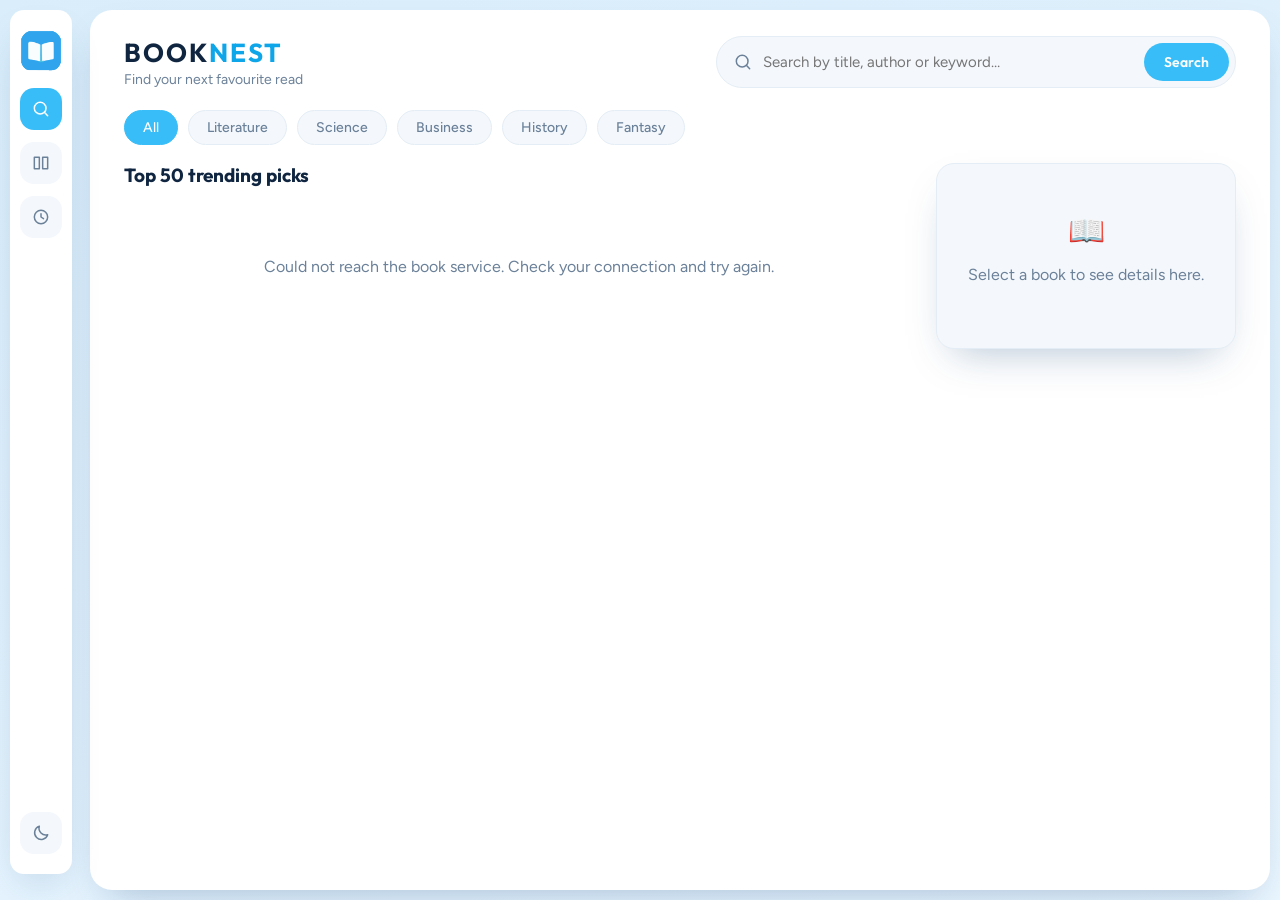
<file: index.html>
<!DOCTYPE html>
<html lang="en">
<head>
<meta charset="UTF-8" />
<meta name="viewport" content="width=device-width, initial-scale=1" />
<title>BookNest — Search Books & Build Your Reading List</title>
<meta name="description" content="Search millions of books from Open Library, save them to your reading list, and track what you're reading — all in your browser." />
<meta property="og:title" content="BookNest — Search Books & Build Your Reading List" />
<meta property="og:description" content="Search millions of books, save favourites and track your reading progress." />
<meta property="og:type" content="website" />
<meta name="twitter:card" content="summary_large_image" />
<meta name="theme-color" content="#38bdf8" />
<link rel="manifest" href="static/manifest.json" />
<link rel="icon" href="static/icons/icon-192.png" />
<link rel="apple-touch-icon" href="static/icons/icon-192.png" />
<link rel="stylesheet" href="static/styles.css" />
<link rel="preconnect" href="https://fonts.gstatic.com" crossorigin />
<link href="https://fonts.googleapis.com/css2?family=Outfit:wght@400;500;600;700&family=Figtree:wght@400;500;600&display=swap" rel="stylesheet" />
</head>
<body>
<div class="app">
  <!-- Left icon rail -->
  <aside class="rail" aria-label="Main navigation">
    <div class="rail-logo" title="BookNest">
        <img src="static/icons/app-icon.png" alt="BN" />
    </div>
    <nav class="rail-nav">
      <button class="rail-btn is-active" data-view="search" aria-label="Search books" title="Search">
        <svg viewBox="0 0 24 24"><circle cx="11" cy="11" r="7"/><path d="M20 20l-4-4"/></svg>
      </button>
      <button class="rail-btn" data-view="library" aria-label="Shelves" title="Shelves">
        <svg viewBox="0 0 24 24"><path d="M4 5h6v14H4zM14 5h6v14h-6z"/></svg>
      </button>
      <button class="rail-btn" data-view="recent" aria-label="Recently viewed" title="Recently viewed">
        <svg viewBox="0 0 24 24"><circle cx="12" cy="12" r="8"/><path d="M12 8v4l3 2"/></svg>
      </button>
    </nav>
    <button class="rail-btn rail-theme" id="themeToggle" aria-label="Toggle dark mode" title="Toggle theme">
      <svg viewBox="0 0 24 24"><path d="M20 14a8 8 0 01-10-10 8 8 0 1010 10z"/></svg>
    </button>
  </aside>

  <main class="panel">
    <header class="topbar">
      <div>
        <h1 class="brand">BOOK<span>NEST</span></h1>
        <p class="tagline" id="tagline">Find your next favourite read</p>
      </div>
      <form class="search" id="searchForm" role="search">
        <svg viewBox="0 0 24 24" class="search-icon"><circle cx="11" cy="11" r="7"/><path d="M20 20l-4-4"/></svg>
        <input id="searchInput" type="search" placeholder="Search by title, author or keyword…" aria-label="Search books" />
        <button type="submit" class="btn-primary">Search</button>
      </form>
    </header>

    <div class="pills" id="pills" role="tablist" aria-label="Categories">
      <button class="pill is-active" data-q="">All</button>
      <button class="pill" data-q="literature">Literature</button>
      <button class="pill" data-q="science">Science</button>
      <button class="pill" data-q="business">Business</button>
      <button class="pill" data-q="history">History</button>
      <button class="pill" data-q="fantasy">Fantasy</button>
    </div>

    <div class="pills shelves" id="shelves" role="tablist" aria-label="Shelves" hidden></div>

    <div class="offline" id="offline" hidden>You're offline — showing saved data only.</div>

    <section class="content">
      <div class="grid-wrap">
        <div class="grid-head">
          <h2 id="gridTitle">Trending picks</h2>
          <div class="grid-head-right">
            <span class="count" id="gridCount"></span>
            <div class="layout-toggle" id="layoutToggle" hidden role="group" aria-label="Choose display">
              <button type="button" class="layout-btn" data-layout="grid" aria-label="Grid view" title="Grid view">
                <svg viewBox="0 0 24 24"><rect x="3" y="3" width="7" height="7"/><rect x="14" y="3" width="7" height="7"/><rect x="3" y="14" width="7" height="7"/><rect x="14" y="14" width="7" height="7"/></svg>
              </button>
              <button type="button" class="layout-btn" data-layout="list" aria-label="List view" title="List view">
                <svg viewBox="0 0 24 24"><path d="M4 6h16M4 12h16M4 18h16"/></svg>
              </button>
            </div>
          </div>
        </div>
        <div class="grid" id="grid" aria-live="polite"></div>
        <p class="empty" id="empty" hidden></p>
      </div>

      <!-- Quick look -->
      <aside class="quick" id="quick" aria-label="Quick look">
        <div class="quick-empty" id="quickEmpty">
          <div class="quick-emoji">📖</div>
          <p>Select a book to see details here.</p>
        </div>
        <div class="quick-body" id="quickBody" hidden></div>
      </aside>
    </section>
  </main>
</div>
<div class="toast" id="toast" role="status" aria-live="polite"></div>
<script src="static/app.js"></script>
</body>
</html>
</file>
<file: static/styles.css>
:root {
  --sky: #38bdf8;
  --sky-dark: #0ea5e9;
  --bg: #d9edfb;
  --bg-2: #eaf6ff;
  --panel: #ffffff;
  --surface: #f4f8fc;
  --text: #0f2540;
  --muted: #6b8199;
  --border: #e4edf5;
  --radius: 22px;
  --shadow: 0 18px 40px -18px rgba(20, 70, 120, .35);
  --shadow-sm: 0 8px 20px -12px rgba(20, 70, 120, .35);
}
body.dark {
  --bg: #0a1626;
  --bg-2: #0e1e33;
  --panel: #111e31;
  --surface: #16273e;
  --text: #e8f2fb;
  --muted: #8ba6c1;
  --border: #1e3350;
  --shadow: 0 18px 40px -18px rgba(0, 0, 0, .6);
  --shadow-sm: 0 8px 20px -12px rgba(0, 0, 0, .6);
}

* { box-sizing: border-box; }
html, body { height: 100%; }
body {
  margin: 0;
  font-family: Figtree, system-ui, sans-serif;
  color: var(--text);
  background: linear-gradient(160deg, var(--bg) 0%, var(--bg-2) 100%);
  -webkit-font-smoothing: antialiased;
}
h1, h2, h3 { font-family: Outfit, system-ui, sans-serif; margin: 0; }
svg { width: 20px; height: 20px; fill: none; stroke: currentColor; stroke-width: 1.8; stroke-linecap: round; stroke-linejoin: round; }

.app { display: flex; gap: 18px; padding: 10px; min-height: 100vh; }

/* Rail */
.rail {
  background: var(--panel);
  border-radius: 14px;
  box-shadow: var(--shadow);
  padding: 20px 10px;
  display: flex; flex-direction: column; align-items: center; gap: 16px;
  position: sticky; top: 10px; height: calc(100vh - 36px);
}
.rail-logo {
  width: 42px;
  height: 42px;
  padding: 0;
  overflow: hidden;
  border-radius: 14px;
  background: none;
}

.rail-logo img {
  width: 100%;
  height: 100%;
  display: block;
  object-fit: fill;
  border-radius: inherit;
}
.rail-nav { display: flex; flex-direction: column; gap: 12px; }
.rail-theme { margin-top: auto; }
.rail-btn {
  width: 42px; height: 42px; border: 0; border-radius: 14px; cursor: pointer;
  background: var(--surface); color: var(--muted);
  display: grid; place-items: center; transition: .18s;
}
.rail-btn:hover { color: var(--sky-dark); transform: translateY(-1px); }
.rail-btn.is-active { background: var(--sky); color: #fff; }

/* Panel */
.panel {
  flex: 1; min-width: 0;
  background: var(--panel);
  border-radius: var(--radius);
  box-shadow: var(--shadow);
  padding: 26px clamp(18px, 3vw, 34px);
}
.topbar { display: flex; flex-wrap: wrap; gap: 16px; justify-content: space-between; align-items: center; }
.brand { font-size: 26px; letter-spacing: 2px; font-weight: 700; }
.brand span { color: var(--sky-dark); }
.tagline { margin: 2px 0 0; color: var(--muted); font-size: 14px; }

.search {
  display: flex; align-items: center; gap: 10px;
  background: var(--surface); border: 1px solid var(--border);
  border-radius: 999px; padding: 6px 6px 6px 16px; flex: 1 1 340px; max-width: 520px;
}
.search[hidden] { display: none; }
.search-icon { color: var(--muted); flex: none; }
.search input {
  flex: 1; min-width: 0; border: 0; background: transparent; color: var(--text);
  font: 400 15px Figtree, sans-serif; outline: none; padding: 8px 0;
}
.btn-primary {
  border: 0; cursor: pointer; border-radius: 999px; padding: 10px 20px;
  background: var(--sky); color: #fff; font: 600 14px Outfit, sans-serif;
  transition: .18s;
}
.btn-primary:hover { background: var(--sky-dark); }

.pills { display: flex; gap: 10px; flex-wrap: wrap; margin: 22px 0 6px; }
.pills[hidden] { display: none; }
.pill {
  border: 1px solid var(--border); background: var(--surface); color: var(--muted);
  border-radius: 999px; padding: 8px 18px; cursor: pointer;
  font: 500 14px Figtree, sans-serif; transition: .18s;
}
.pill:hover { color: var(--sky-dark); }
.pill.is-active { background: var(--sky); border-color: var(--sky); color: #fff; }

.shelves { margin: 10px 0 0; }
.shelf-pill { display: inline-flex; align-items: center; gap: 6px; }
.shelf-count {
  background: rgba(15, 37, 64, .08); color: inherit;
  border-radius: 999px; padding: 1px 8px; font-size: 11.5px; font-weight: 700;
}
.pill.is-active .shelf-count { background: rgba(255,255,255,.28); }
body.dark .shelf-count { background: rgba(255,255,255,.1); }

.offline {
  margin: 14px 0 0; padding: 10px 16px; border-radius: 14px;
  background: #fff4d6; color: #7a5300; font-size: 14px;
}
body.dark .offline { background: #161003; color: #ffd777; text-align: center; }

.content { display: grid; grid-template-columns: minmax(0, 1fr) 300px; gap: 22px; margin-top: 18px; }
.grid-head { display: flex; align-items: baseline; justify-content: space-between; flex-wrap: wrap; gap: 8px; margin-bottom: 14px; }
.grid-head h2 { font-size: 19px; min-width: 0; }
.grid-head-right { display: flex; align-items: center; gap: 10px; flex: none; margin-left: auto; }
.count { color: var(--muted); font-size: 13px; white-space: nowrap; }

.layout-toggle { display: flex; gap: 3px; background: var(--surface); border: 1px solid var(--border); border-radius: 10px; padding: 3px; }
.layout-toggle[hidden] { display: none; }
.layout-btn {
  border: 0; background: transparent; width: 28px; height: 28px; border-radius: 7px;
  display: grid; place-items: center; cursor: pointer; color: var(--muted); transition: .15s;
}
.layout-btn:hover { color: var(--sky-dark); }
.layout-btn.is-active { background: var(--sky); color: #fff; }
.layout-btn svg { width: 15px; height: 15px; }

.grid { display: grid; grid-template-columns: repeat(auto-fill, minmax(150px, 1fr)); gap: 16px; }

/* List view (used on My Shelf) — no cover image, so it works fully offline
   even when a book's cover was never cached. */
.grid.is-list { grid-template-columns: 1fr; gap: 8px; }
.list-item {
  display: flex; align-items: center; gap: 14px;
  background: var(--surface); border: 1px solid var(--border);
  border-radius: 14px; padding: 10px 14px; cursor: pointer; transition: .15s;
}
.list-item:hover { border-color: var(--sky); }
.list-item.is-selected { border-color: var(--sky); }
.list-item-main { flex: 1; min-width: 0; }
.list-item-title {
  font: 600 14.5px Outfit, sans-serif; white-space: nowrap; overflow: hidden; text-overflow: ellipsis;
}
.list-item-meta { color: var(--muted); font-size: 12.5px; margin-top: 2px; }
.list-item .status-badge { position: static; flex: none; box-shadow: none; }
.list-item-actions { display: flex; gap: 6px; flex: none; }
@media (max-width: 480px) {
  .list-item-meta { display: none; }
}
.card {
  background: var(--surface); border: 1px solid var(--border);
  border-radius: 18px; overflow: hidden; cursor: pointer;
  display: flex; flex-direction: column; transition: .2s;
  z-index: 0; 
}
.card:hover { transform: translateY(-3px); box-shadow: var(--shadow-sm); }
.card.is-selected { border-color: var(--sky); }
.cover { position: relative; aspect-ratio: 2 / 3; background: linear-gradient(150deg, #cfe6f7, #9fcdea); }
body.dark .cover { background: linear-gradient(150deg, #1d3350, #1d3350); }
.cover img { width: 100%; height: 100%; object-fit: cover; display: block; }
.cover-fallback {
  position: absolute; inset: 0; display: grid; place-items: center; padding: 10px;
  font: 600 13px Outfit, sans-serif; color: #b0bcc9; text-align: center;
}
.status-badge {
  position: absolute; top: 8px; left: 8px; z-index: 1;
  font: 700 10.5px Outfit, sans-serif; letter-spacing: .3px; text-transform: uppercase;
  padding: 4px 9px; border-radius: 999px; color: #fff;
  background: var(--sky-dark); box-shadow: var(--shadow-sm);
}
.status-badge.status-want { background: #8b8fa3; }
.status-badge.status-reading { background: var(--sky-dark); }
.status-badge.status-finished { background: #34a06a; }

.card-actions {
  position: absolute; left: 0; right: 0; bottom: 0; padding: 8px;
  display: flex; gap: 6px; justify-content: flex-end;
  background: linear-gradient(to top, rgba(6, 30, 50, .65), transparent);
}
.icon-btn {
  width: 30px; height: 30px; border: 0; border-radius: 10px; cursor: pointer;
  background: rgba(255,255,255,.9); color: #0f2540; display: grid; place-items: center;
}
.icon-btn svg { width: 16px; height: 16px; }
.icon-btn.is-on { background: var(--sky); color: #fff; }
.card-body { padding: 10px 12px 14px; }
.card-title { font: 600 14px Outfit, sans-serif; line-height: 1.3; }
.card-meta { margin: 4px 0 0; color: var(--muted); font-size: 12.5px; }

.empty { color: var(--muted); text-align: center; padding: 40px 10px; }

/* Quick look */
.quick {
  background: var(--surface); border: 1px solid var(--border);
  border-radius: 18px; padding: 18px; align-self: start; position: sticky; top: 18px;
  box-shadow: var(--shadow); display: flex; flex-direction: column; gap: 12px;overflow-y: auto;
}
.quick-empty { text-align: center; color: var(--muted); padding: 30px 6px; }
.quick-emoji { font-size: 30px; margin-bottom: 8px; }
.quick-cover { width: 100%; border-radius: 14px; margin-bottom: 14px; display: block; }
.quick h3 { font-size: 17px; line-height: 1.3; }
.quick .author { color: var(--muted); font-size: 14px; margin: 4px 0 12px; }
.tags { display: flex; flex-wrap: wrap; gap: 6px; margin-bottom: 12px; }
.tag { background: var(--panel); border: 1px solid var(--border); border-radius: 999px; padding: 4px 10px; font-size: 12px; color: var(--muted); }
.desc { font-size: 13.5px; line-height: 1.55; color: var(--muted); max-height: 150px; overflow: auto; }
.quick .row { display: flex; gap: 8px; margin-top: 14px; }
.quick .row .btn-primary, .quick .row .btn-ghost { flex: 1; }
.btn-ghost {
  border: 1px solid var(--border); background: var(--panel); color: var(--text);
  border-radius: 999px; padding: 10px 14px; cursor: pointer; font: 600 14px Outfit, sans-serif;
}
.btn-ghost:hover { border-color: var(--sky); color: var(--sky-dark); }
select.status {
  width: 100%; margin-top: 12px; padding: 10px 12px; border-radius: 12px;
  border: 1px solid var(--border); background: var(--panel); color: var(--text); font: 500 14px Figtree, sans-serif;
}
.shelf-move {
  display: flex; gap: 6px; margin-top: 14px;
}
.shelf-move-btn {
  flex: 1; border: 1px solid var(--border); background: var(--panel); color: var(--muted);
  border-radius: 12px; padding: 8px 6px; cursor: pointer; font: 600 12.5px Outfit, sans-serif;
  transition: .15s;
}
.shelf-move-btn:hover { border-color: var(--sky); color: var(--sky-dark); }
.shelf-move-btn.is-active { background: var(--sky); border-color: var(--sky); color: #fff; }

.rating {
  display: flex; gap: 4px; margin-top: 12px;
}
.star-btn {
  border: 0; background: transparent; padding: 2px; cursor: pointer; color: var(--muted);
  transition: transform .12s, color .12s;
}
.star-btn:hover { transform: scale(1.15); color: #f5b942; }
.star-btn svg.star { width: 20px; height: 20px; }
.star-btn svg.star.is-filled { color: #f5b942; }
.notes-input {
  width: 100%; margin-top: 12px; padding: 10px 12px; border-radius: 12px;
  border: 1px solid var(--border); background: var(--panel); color: var(--text);
  font: 400 13.5px Figtree, sans-serif; resize: vertical; min-height: 64px;
}
.notes-input:focus { outline: none; border-color: var(--sky); }
.notes-save-btn {
  display: block; margin: 8px 0 0 auto; padding: 7px 16px; font-size: 12.5px;
}
.skeleton { background: var(--surface); border-radius: 18px; aspect-ratio: 2/3.35; animation: pulse 1.3s infinite; }
@keyframes pulse { 0%,100% { opacity: .55 } 50% { opacity: .95 } }

.toast {
  position: fixed; left: 50%; bottom: 24px; transform: translate(-50%, 20px);
  background: var(--text); color: var(--panel); padding: 12px 20px; border-radius: 999px;
  font-size: 14px; opacity: 0; pointer-events: none; transition: .25s;
}
.toast.show { opacity: 1; transform: translate(-50%, 0); }

@media (max-width: 900px) {
  .content { grid-template-columns: minmax(0, 1fr); }
  .quick { order: -1; position: static; }
}
@media (max-width: 640px) {
  .app { flex-direction: column; padding: 10px; gap: 10px; }
  .rail { position: fixed; top: auto; bottom: 0; left: 0; right: 0; width: auto; height: 62px;
    padding: 10px 16px; margin: 0; display: flex; flex-direction: row; align-items: center; justify-content: space-between; gap: 0; border-radius: 18px 18px 0 0;
    z-index: 1000; box-shadow: 0 -2px 10px rgba(0, 0, 0, 0.5); }
  .rail-nav { display: contents; }
  .rail-logo { display: none; }
  .rail-btn { width: 42px; height: 42px; flex: 0 0 42px; }
  .rail-theme { margin: 0; }
  .panel { padding: 18px 14px 90px; }

  .grid-wrap { width: 100%; min-width: 0; }
  .grid { width: 100%; min-width: 0; grid-template-columns: repeat(auto-fill, minmax(120px, 1fr)); }
  .grid.is-list { width: 100%; min-width: 0; padding: 0; }

  .list-item { width: 100%; min-width: 0; box-sizing: border-box; padding: 10px; gap: 8px; }

  .layout-btn { width: 26px; height: 26px; }
  .toast { bottom: 80px; }
}
</file>
